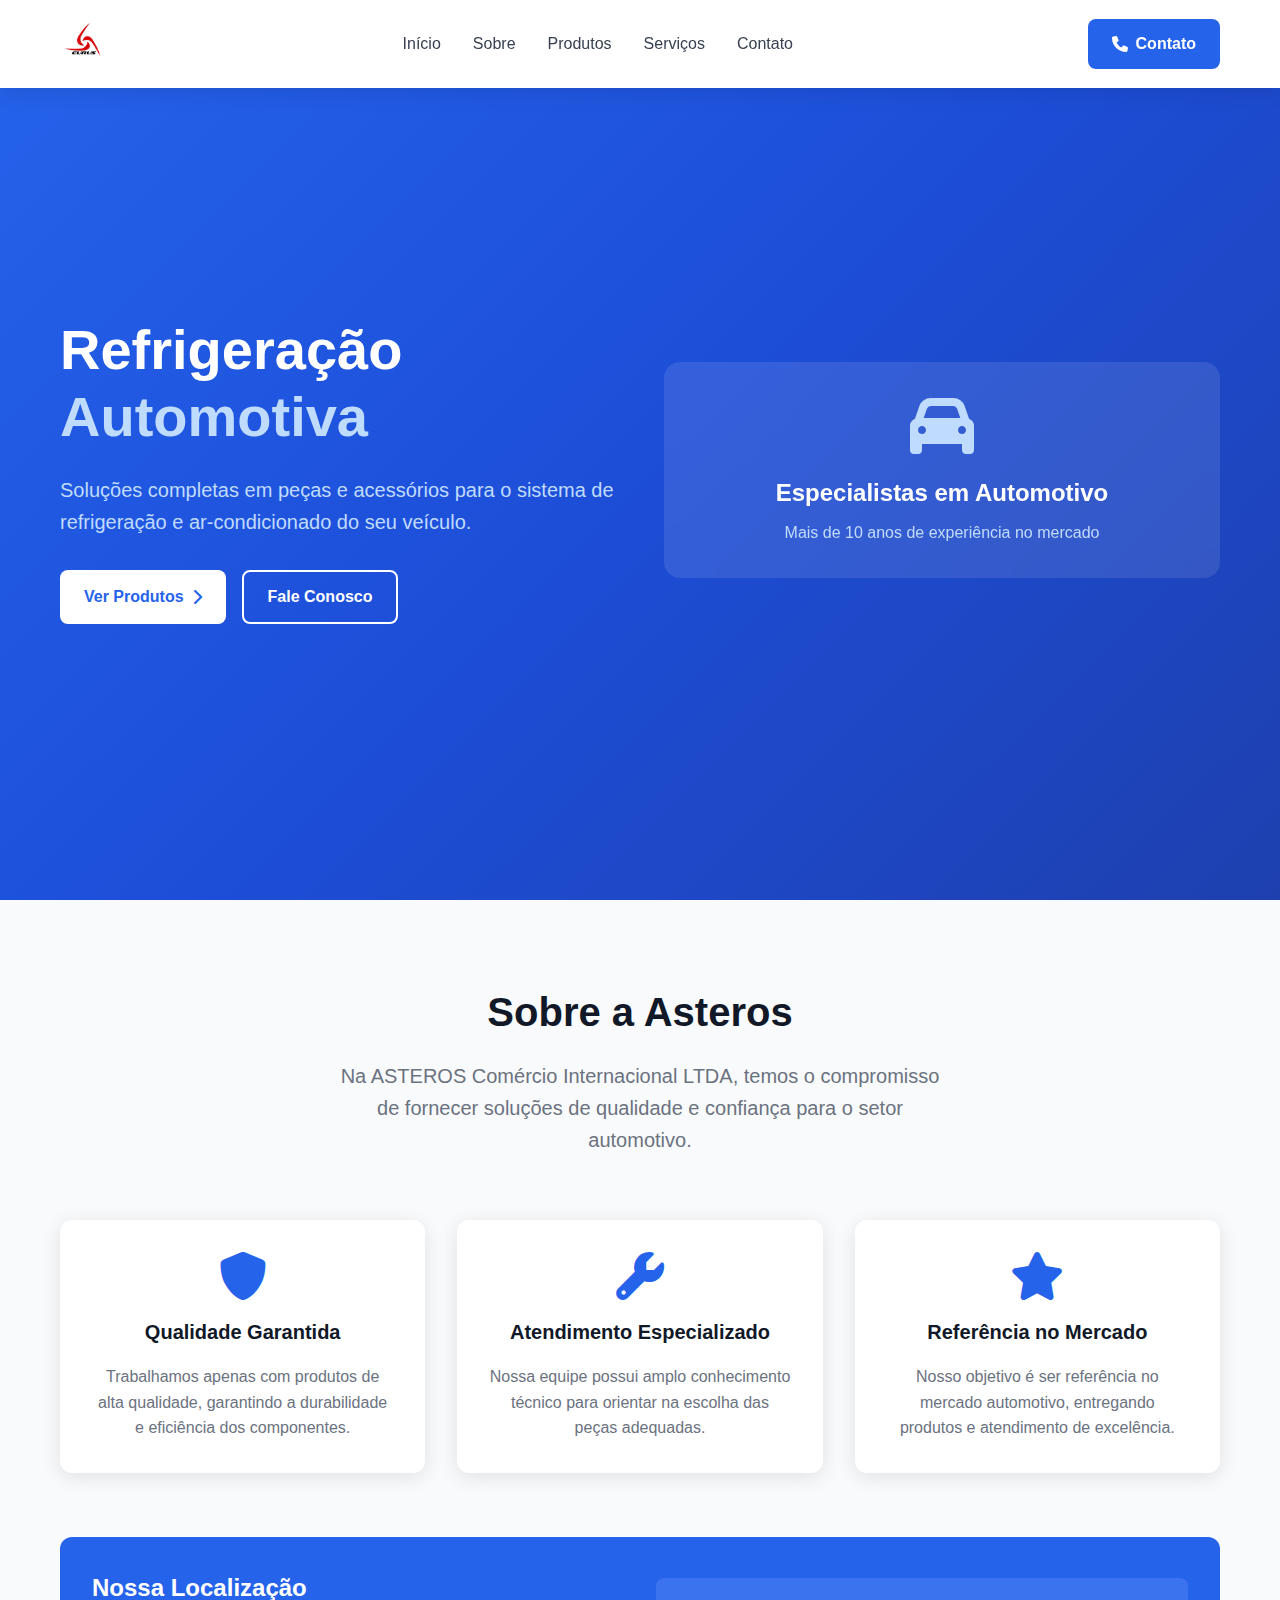
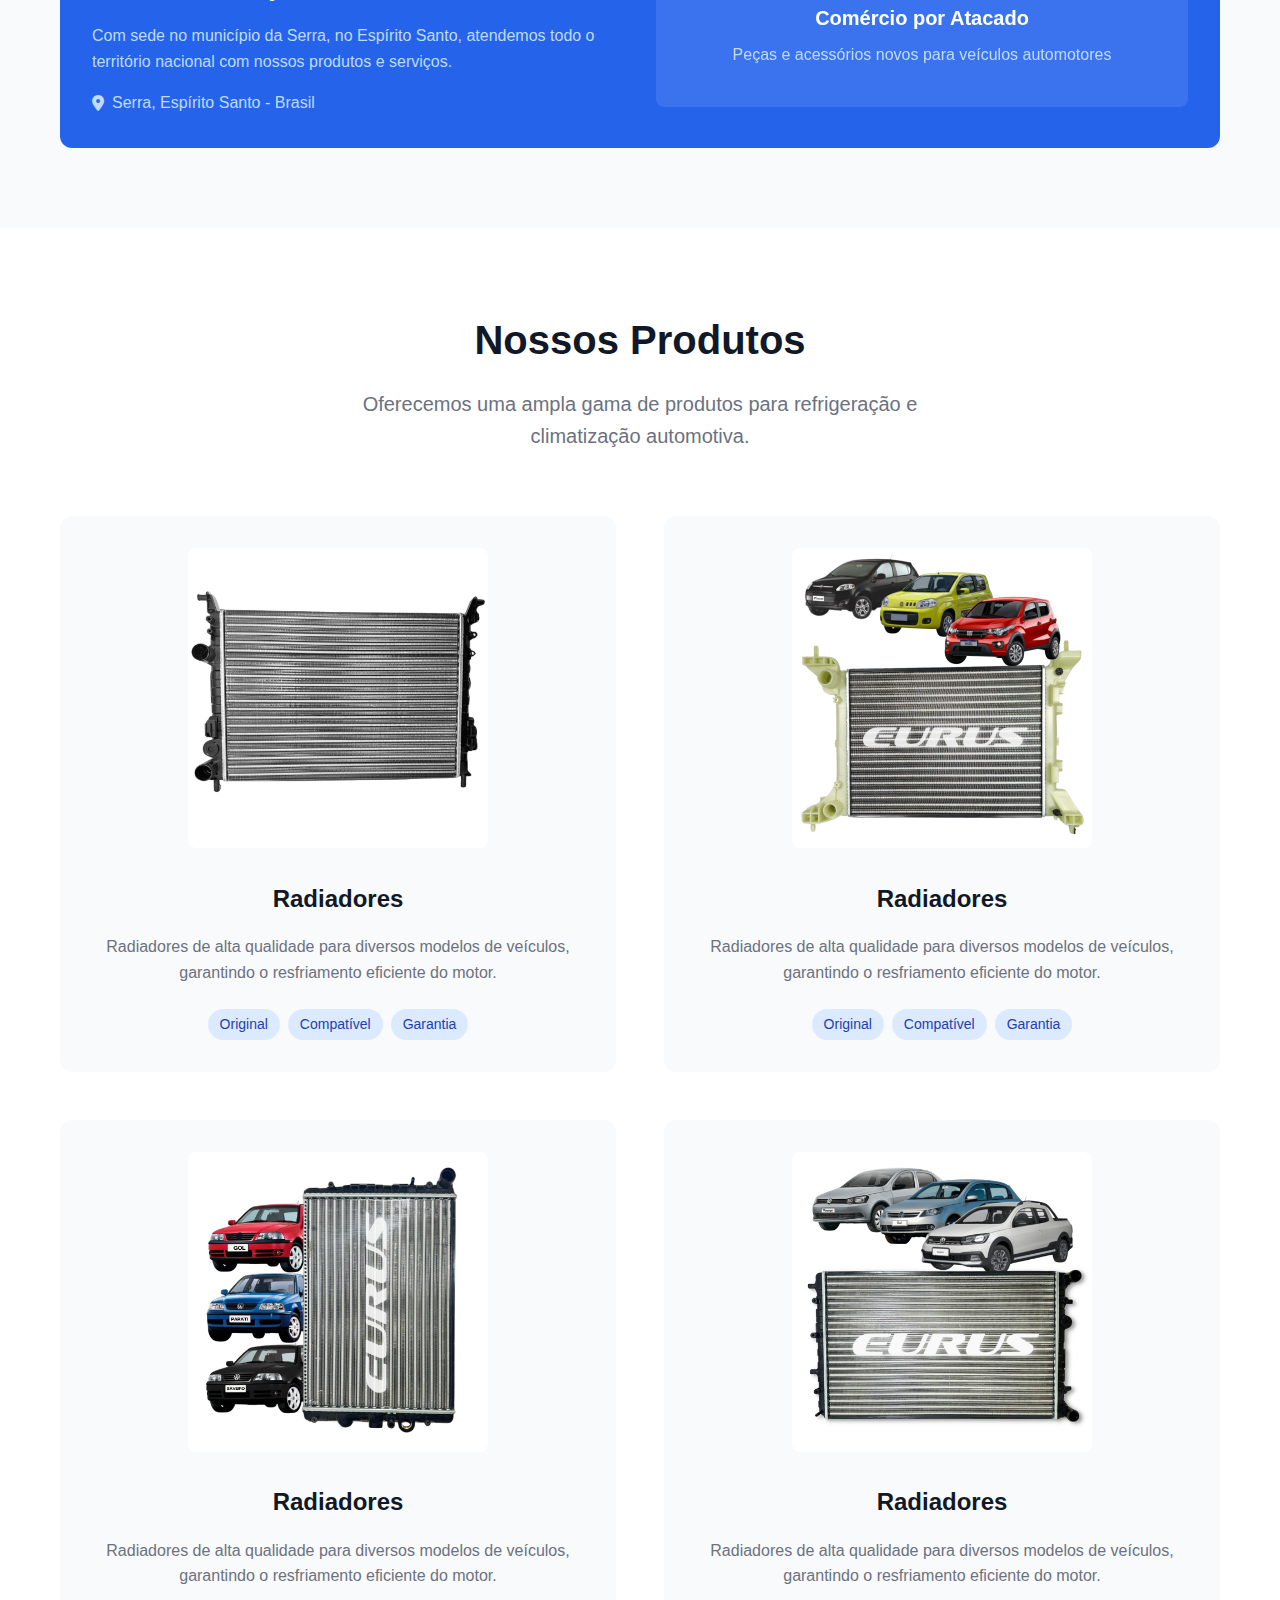
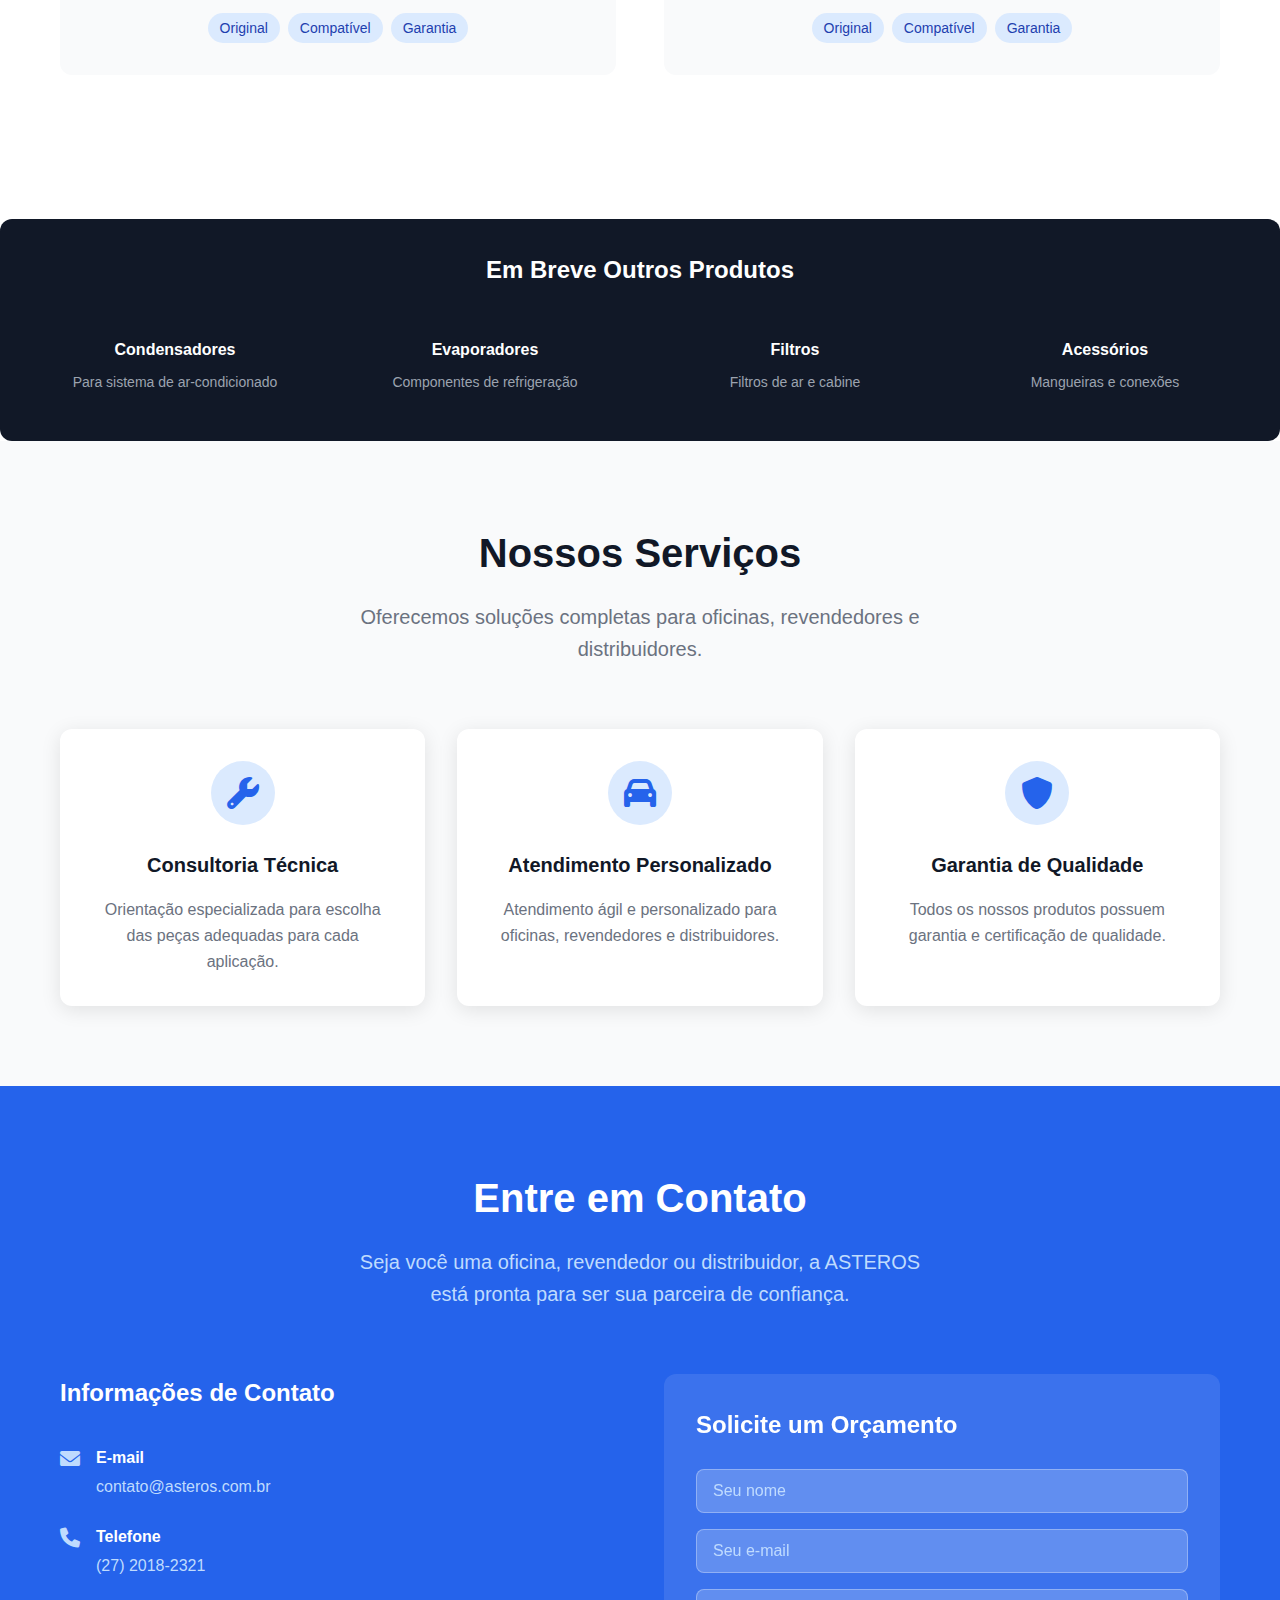
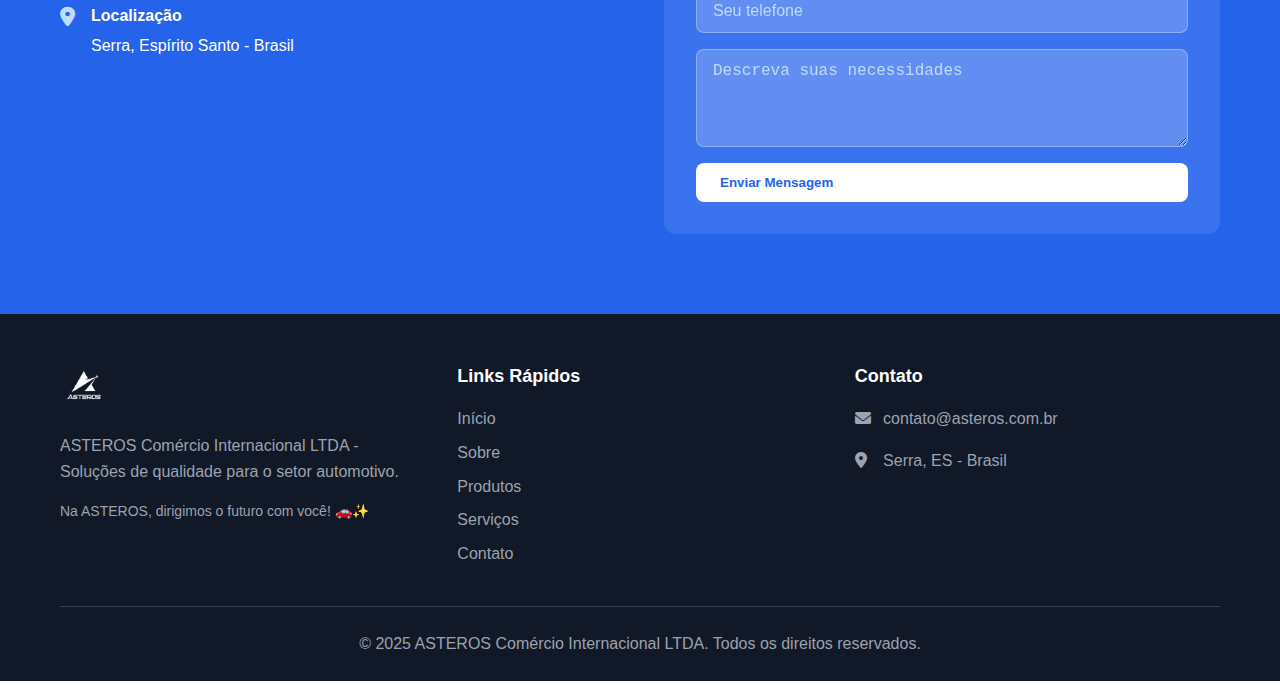
<file: index.html>
<!DOCTYPE html>
<html lang="pt-BR">
<head>
    <meta charset="UTF-8">
    <meta name="viewport" content="width=device-width, initial-scale=1.0">
    <title>Asteros - Refrigeração Automotiva</title>
    <link rel="stylesheet" href="styles.css">
    <link href="https://cdnjs.cloudflare.com/ajax/libs/font-awesome/6.0.0/css/all.min.css" rel="stylesheet">
</head>
<body>
    <!-- Header -->
    <header class="header">
        <div class="container">
            <div class="nav-wrapper">
                <div class="logo">
                    <img src="logo_eurus.png" alt="EURUS" class="logo-img">
                </div>
                <nav class="nav">
                    <a href="#inicio" class="nav-link">Início</a>
                    <a href="#sobre" class="nav-link">Sobre</a>
                    <a href="#produtos" class="nav-link">Produtos</a>
                    <a href="#servicos" class="nav-link">Serviços</a>
                    <a href="#contato" class="nav-link">Contato</a>
                </nav>
                <div class="header-actions">
                    <a href="tel:+552720182321" class="btn btn-primary">
                        <i class="fas fa-phone"></i>
                        Contato
                    </a>
                </div>
                <button class="mobile-menu-btn" onclick="toggleMobileMenu()">
                    <i class="fas fa-bars"></i>
                </button>
            </div>
        </div>
    </header>

    <!-- Hero Section -->
    <section id="inicio" class="hero">
        <div class="container">
            <div class="hero-content">
                <div class="hero-text">
                    <h1 class="hero-title">
                        Refrigeração
                        <span class="hero-subtitle">Automotiva</span>
                    </h1>
                    <p class="hero-description">
                        Soluções completas em peças e acessórios para o sistema de refrigeração e ar-condicionado do seu veículo.
                    </p>
                    <div class="hero-actions">
                        <a href="#produtos" class="btn btn-white">
                            Ver Produtos
                            <i class="fas fa-chevron-right"></i>
                        </a>
                        <a href="#contato" class="btn btn-outline">
                            Fale Conosco
                        </a>
                    </div>
                </div>
                <div class="hero-visual">
                    <div class="hero-card">
                        <i class="fas fa-car hero-icon"></i>
                        <h3>Especialistas em Automotivo</h3>
                        <p>Mais de 10 anos de experiência no mercado</p>
                    </div>
                </div>
            </div>
        </div>
    </section>

    <!-- Sobre Section -->
    <section id="sobre" class="about">
        <div class="container">
            <div class="section-header">
                <h2 class="section-title">Sobre a Asteros</h2>
                <p class="section-description">
                    Na ASTEROS Comércio Internacional LTDA, temos o compromisso de fornecer soluções de qualidade e confiança para o setor automotivo.
                </p>
            </div>

            <div class="features-grid">
                <div class="feature-card">
                    <i class="fas fa-shield-alt feature-icon"></i>
                    <h3>Qualidade Garantida</h3>
                    <p>Trabalhamos apenas com produtos de alta qualidade, garantindo a durabilidade e eficiência dos componentes.</p>
                </div>
                <div class="feature-card">
                    <i class="fas fa-wrench feature-icon"></i>
                    <h3>Atendimento Especializado</h3>
                    <p>Nossa equipe possui amplo conhecimento técnico para orientar na escolha das peças adequadas.</p>
                </div>
                <div class="feature-card">
                    <i class="fas fa-star feature-icon"></i>
                    <h3>Referência no Mercado</h3>
                    <p>Nosso objetivo é ser referência no mercado automotivo, entregando produtos e atendimento de excelência.</p>
                </div>
            </div>

            <div class="company-info">
                <div class="company-info-content">
                    <div class="company-text">
                        <h3>Nossa Localização</h3>
                        <p>Com sede no município da Serra, no Espírito Santo, atendemos todo o território nacional com nossos produtos e serviços.</p>
                        <div class="location">
                            <i class="fas fa-map-marker-alt"></i>
                            Serra, Espírito Santo - Brasil
                        </div>
                    </div>
                    <div class="company-highlight">
                        <h4>Comércio por Atacado</h4>
                        <p>Peças e acessórios novos para veículos automotores</p>
                    </div>
                </div>
            </div>
        </div>
    </section>

    <!-- Produtos Section -->
<section id="produtos" class="products">
    <div class="container">
        <div class="section-header">
            <h2 class="section-title">Nossos Produtos</h2>
            <p class="section-description">
                Oferecemos uma ampla gama de produtos para refrigeração e climatização automotiva.
            </p>
        </div>

        <div class="products-grid">
            <div class="product-card">
                <div class="product-image">
                    <img src="radiador_carro.png" alt="Radiador de Carro">
                </div>
                <div class="product-content">
                    <h3>Radiadores</h3>
                    <p>Radiadores de alta qualidade para diversos modelos de veículos, garantindo o resfriamento eficiente do motor.</p>
                    <div class="product-tags">
                        <span class="tag">Original</span>
                        <span class="tag">Compatível</span>
                        <span class="tag">Garantia</span>
                    </div>
                </div>
            </div>

            <div class="product-card">
                <div class="product-image">
                    <img src="EU2542E.png" alt="Radiador de Carro">
                </div>
                <div class="product-content">
                    <h3>Radiadores</h3>
                    <p>Radiadores de alta qualidade para diversos modelos de veículos, garantindo o resfriamento eficiente do motor.</p>
                    <div class="product-tags">
                        <span class="tag">Original</span>
                        <span class="tag">Compatível</span>
                        <span class="tag">Garantia</span>
                    </div>
                </div>
            </div>

            <div class="product-card">
                <div class="product-image">
                    <img src="EU2503E.png" alt="Radiador de Carro">
                </div>
                <div class="product-content">
                    <h3>Radiadores</h3>
                    <p>Radiadores de alta qualidade para diversos modelos de veículos, garantindo o resfriamento eficiente do motor.</p>
                    <div class="product-tags">
                        <span class="tag">Original</span>
                        <span class="tag">Compatível</span>
                        <span class="tag">Garantia</span>
                    </div>
                </div>
            </div>

            <div class="product-card">
                <div class="product-image">
                    <img src="EU2528E.png" alt="Radiador de Carro">
                </div>
                <div class="product-content">
                    <h3>Radiadores</h3>
                    <p>Radiadores de alta qualidade para diversos modelos de veículos, garantindo o resfriamento eficiente do motor.</p>
                    <div class="product-tags">
                        <span class="tag">Original</span>
                        <span class="tag">Compatível</span>
                        <span class="tag">Garantia</span>
                    </div>
                </div>
            </div>
        </div> <!-- Fim da products-grid -->
    </div> <!-- Fim do container -->
</section>

            <div class="other-products">
                <h3>Em Breve Outros Produtos</h3>
                <div class="other-products-grid">
                    <div class="other-product">
                        <h4>Condensadores</h4>
                        <p>Para sistema de ar-condicionado</p>
                    </div>
                    <div class="other-product">
                        <h4>Evaporadores</h4>
                        <p>Componentes de refrigeração</p>
                    </div>
                    <div class="other-product">
                        <h4>Filtros</h4>
                        <p>Filtros de ar e cabine</p>
                    </div>
                    <div class="other-product">
                        <h4>Acessórios</h4>
                        <p>Mangueiras e conexões</p>
                    </div>
                </div>
            </div>
        </div>
    </section>

    <!-- Serviços Section -->
    <section id="servicos" class="services">
        <div class="container">
            <div class="section-header">
                <h2 class="section-title">Nossos Serviços</h2>
                <p class="section-description">
                    Oferecemos soluções completas para oficinas, revendedores e distribuidores.
                </p>
            </div>

            <div class="services-grid">
                <div class="service-card">
                    <div class="service-icon">
                        <i class="fas fa-wrench"></i>
                    </div>
                    <h3>Consultoria Técnica</h3>
                    <p>Orientação especializada para escolha das peças adequadas para cada aplicação.</p>
                </div>
                <div class="service-card">
                    <div class="service-icon">
                        <i class="fas fa-car"></i>
                    </div>
                    <h3>Atendimento Personalizado</h3>
                    <p>Atendimento ágil e personalizado para oficinas, revendedores e distribuidores.</p>
                </div>
                <div class="service-card">
                    <div class="service-icon">
                        <i class="fas fa-shield-alt"></i>
                    </div>
                    <h3>Garantia de Qualidade</h3>
                    <p>Todos os nossos produtos possuem garantia e certificação de qualidade.</p>
                </div>
            </div>
        </div>
    </section>

    <!-- Contato Section -->
    <section id="contato" class="contact">
        <div class="container">
            <div class="section-header">
                <h2 class="section-title">Entre em Contato</h2>
                <p class="section-description">
                    Seja você uma oficina, revendedor ou distribuidor, a ASTEROS está pronta para ser sua parceira de confiança.
                </p>
            </div>

            <div class="contact-content">
                <div class="contact-info">
                    <h3>Informações de Contato</h3>
                    <div class="contact-item">
                        <i class="fas fa-envelope"></i>
                        <div>
                            <strong>E-mail</strong>
                            <a href="mailto:contato@asteros.com.br">contato@asteros.com.br</a>
                        </div>
                    </div>
                    <div class="contact-item">
                        <i class="fas fa-phone"></i>
                        <div>
                            <strong>Telefone</strong>
                            <a href="tel:+552720182321">(27) 2018-2321</a>
                        </div>
                    </div>
                    <div class="contact-item">
                        <i class="fas fa-map-marker-alt"></i>
                        <div>
                            <strong>Localização</strong>
                            <span>Serra, Espírito Santo - Brasil</span>
                        </div>
                    </div>
                </div>

                <div class="contact-form">
                    <h3>Solicite um Orçamento</h3>
                    <form>
                        <input type="text" placeholder="Seu nome" required>
                        <input type="email" placeholder="Seu e-mail" required>
                        <input type="tel" placeholder="Seu telefone" required>
                        <textarea placeholder="Descreva suas necessidades" rows="4" required></textarea>
                        <button type="submit" class="btn btn-white">Enviar Mensagem</button>
                    </form>
                </div>
            </div>
        </div>
    </section>

    <!-- Footer -->
    <footer class="footer">
        <div class="container">
            <div class="footer-content">
                <div class="footer-section">
                    <img src="logo.png" alt="Asteros" class="footer-logo">
                    <p>ASTEROS Comércio Internacional LTDA - Soluções de qualidade para o setor automotivo.</p>
                    <p class="footer-slogan">Na ASTEROS, dirigimos o futuro com você! 🚗✨</p>
                </div>
                <div class="footer-section">
                    <h4>Links Rápidos</h4>
                    <ul>
                        <li><a href="#inicio">Início</a></li>
                        <li><a href="#sobre">Sobre</a></li>
                        <li><a href="#produtos">Produtos</a></li>
                        <li><a href="#servicos">Serviços</a></li>
                        <li><a href="#contato">Contato</a></li>
                    </ul>
                </div>
                <div class="footer-section">
                    <h4>Contato</h4>
                    <p><i class="fas fa-envelope"></i> contato@asteros.com.br</p>
                    <p><i class="fas fa-map-marker-alt"></i> Serra, ES - Brasil</p>
                </div>
            </div>
            <div class="footer-bottom">
                <p>&copy; 2025 ASTEROS Comércio Internacional LTDA. Todos os direitos reservados.</p>
            </div>
        </div>
    </footer>

    <script src="script.js"></script>
</body>
</html>
</file>
<file: styles.css>
/* Reset e Base */
* {
    margin: 0;
    padding: 0;
    box-sizing: border-box;
}

body {
    font-family: 'Segoe UI', Tahoma, Geneva, Verdana, sans-serif;
    line-height: 1.6;
    color: #333;
    overflow-x: hidden;
}

.container {
    max-width: 1200px;
    margin: 0 auto;
    padding: 0 20px;
}

/* Botões */
.btn {
    display: inline-flex;
    align-items: center;
    gap: 8px;
    padding: 12px 24px;
    border: none;
    border-radius: 8px;
    text-decoration: none;
    font-weight: 600;
    transition: all 0.3s ease;
    cursor: pointer;
}

.btn-primary {
    background: #2563eb;
    color: white;
}

.btn-primary:hover {
    background: #1d4ed8;
    transform: translateY(-2px);
}

.btn-white {
    background: white;
    color: #2563eb;
}

.btn-white:hover {
    background: #f8fafc;
    transform: translateY(-2px);
}

.btn-outline {
    background: transparent;
    color: white;
    border: 2px solid white;
}

.btn-outline:hover {
    background: white;
    color: #2563eb;
}

/* Header */
.header {
    background: white;
    box-shadow: 0 4px 20px rgba(0, 0, 0, 0.1);
    position: fixed;
    top: 0;
    left: 0;
    right: 0;
    z-index: 1000;
}

.nav-wrapper {
    display: flex;
    align-items: center;
    justify-content: space-between;
    padding: 16px 0;
}

.logo-img {
    height: 48px;
    width: auto;
}

.nav {
    display: flex;
    gap: 32px;
}

.nav-link {
    text-decoration: none;
    color: #374151;
    font-weight: 500;
    transition: color 0.3s ease;
}

.nav-link:hover {
    color: #2563eb;
}

.mobile-menu-btn {
    display: none;
    background: none;
    border: none;
    font-size: 24px;
    color: #374151;
    cursor: pointer;
}

/* Hero Section */
.hero {
    background: linear-gradient(135deg, #2563eb 0%, #1d4ed8 50%, #1e40af 100%);
    color: white;
    padding: 120px 0 80px;
    min-height: 100vh;
    display: flex;
    align-items: center;
}

.hero-content {
    display: grid;
    grid-template-columns: 1fr 1fr;
    gap: 48px;
    align-items: center;
}

.hero-title {
    font-size: 3.5rem;
    font-weight: 700;
    line-height: 1.2;
    margin-bottom: 24px;
}

.hero-subtitle {
    display: block;
    color: #bfdbfe;
}

.hero-description {
    font-size: 1.25rem;
    color: #bfdbfe;
    margin-bottom: 32px;
}

.hero-actions {
    display: flex;
    gap: 16px;
    flex-wrap: wrap;
}

.hero-card {
    background: rgba(255, 255, 255, 0.1);
    backdrop-filter: blur(10px);
    border-radius: 16px;
    padding: 32px;
    text-align: center;
}

.hero-icon {
    font-size: 4rem;
    color: #bfdbfe;
    margin-bottom: 16px;
}

.hero-card h3 {
    font-size: 1.5rem;
    margin-bottom: 8px;
}

.hero-card p {
    color: #bfdbfe;
}

/* Seções */
.section-header {
    text-align: center;
    margin-bottom: 64px;
}

.section-title {
    font-size: 2.5rem;
    font-weight: 700;
    color: #111827;
    margin-bottom: 16px;
}

.section-description {
    font-size: 1.25rem;
    color: #6b7280;
    max-width: 600px;
    margin: 0 auto;
}

/* About Section */
.about {
    padding: 80px 0;
    background: #f9fafb;
}

.features-grid {
    display: grid;
    grid-template-columns: repeat(auto-fit, minmax(300px, 1fr));
    gap: 32px;
    margin-bottom: 64px;
}

.feature-card {
    background: white;
    padding: 32px;
    border-radius: 12px;
    box-shadow: 0 4px 20px rgba(0, 0, 0, 0.1);
    text-align: center;
    transition: transform 0.3s ease;
}

.feature-card:hover {
    transform: translateY(-8px);
}

.feature-icon {
    font-size: 3rem;
    color: #2563eb;
    margin-bottom: 16px;
}

.feature-card h3 {
    font-size: 1.25rem;
    font-weight: 700;
    color: #111827;
    margin-bottom: 16px;
}

.feature-card p {
    color: #6b7280;
}

.company-info {
    background: #2563eb;
    color: white;
    padding: 32px;
    border-radius: 12px;
}

.company-info-content {
    display: grid;
    grid-template-columns: 1fr 1fr;
    gap: 32px;
    align-items: center;
}

.company-info h3 {
    font-size: 1.5rem;
    margin-bottom: 16px;
}

.company-info p {
    color: #bfdbfe;
    margin-bottom: 16px;
}

.location {
    display: flex;
    align-items: center;
    gap: 8px;
    color: #bfdbfe;
}

.company-highlight {
    background: rgba(255, 255, 255, 0.1);
    backdrop-filter: blur(10px);
    padding: 24px;
    border-radius: 8px;
    text-align: center;
}

.company-highlight h4 {
    font-size: 1.25rem;
    margin-bottom: 8px;
}

.company-highlight p {
    color: #bfdbfe;
}

/* Products Section */
.products {
    padding: 80px 0;
    background: white;
}

.products-grid {
    display: grid;
    grid-template-columns: repeat(auto-fit, minmax(400px, 1fr));
    gap: 48px;
    margin-bottom: 64px;
}

.product-card {
    background: #f9fafb;
    border-radius: 12px;
    padding: 32px;
    text-align: center;
    transition: transform 0.3s ease, box-shadow 0.3s ease;
}

.product-card:hover {
    transform: translateY(-8px);
    box-shadow: 0 20px 40px rgba(0, 0, 0, 0.1);
}

.product-image {
    margin-bottom: 24px;
}

.product-image img {
    width: 100%;
    max-width: 300px;
    height: 300px;
    object-fit: contain;
    border-radius: 8px;
}

.product-content h3 {
    font-size: 1.5rem;
    font-weight: 700;
    color: #111827;
    margin-bottom: 16px;
}

.product-content p {
    color: #6b7280;
    margin-bottom: 24px;
}

.product-tags {
    display: flex;
    gap: 8px;
    justify-content: center;
    flex-wrap: wrap;
}

.tag {
    background: #dbeafe;
    color: #1e40af;
    padding: 4px 12px;
    border-radius: 20px;
    font-size: 0.875rem;
    font-weight: 500;
}

.other-products {
    background: #111827;
    color: white;
    padding: 32px;
    border-radius: 12px;
    text-align: center;
}

.other-products h3 {
    font-size: 1.5rem;
    margin-bottom: 32px;
}

.other-products-grid {
    display: grid;
    grid-template-columns: repeat(auto-fit, minmax(200px, 1fr));
    gap: 24px;
}

.other-product {
    padding: 16px;
}

.other-product h4 {
    font-weight: 600;
    margin-bottom: 8px;
}

.other-product p {
    color: #9ca3af;
    font-size: 0.875rem;
}

/* Services Section */
.services {
    padding: 80px 0;
    background: #f9fafb;
}

.services-grid {
    display: grid;
    grid-template-columns: repeat(auto-fit, minmax(300px, 1fr));
    gap: 32px;
}

.service-card {
    background: white;
    padding: 32px;
    border-radius: 12px;
    box-shadow: 0 4px 20px rgba(0, 0, 0, 0.1);
    text-align: center;
    transition: transform 0.3s ease;
}

.service-card:hover {
    transform: translateY(-8px);
}

.service-icon {
    width: 64px;
    height: 64px;
    background: #dbeafe;
    border-radius: 50%;
    display: flex;
    align-items: center;
    justify-content: center;
    margin: 0 auto 24px;
}

.service-icon i {
    font-size: 2rem;
    color: #2563eb;
}

.service-card h3 {
    font-size: 1.25rem;
    font-weight: 700;
    color: #111827;
    margin-bottom: 16px;
}

.service-card p {
    color: #6b7280;
}

/* Contact Section */
.contact {
    padding: 80px 0;
    background: #2563eb;
    color: white;
}

.contact .section-title,
.contact .section-description {
    color: white;
}

.contact .section-description {
    color: #bfdbfe;
}

.contact-content {
    display: grid;
    grid-template-columns: 1fr 1fr;
    gap: 48px;
}

.contact-info h3 {
    font-size: 1.5rem;
    margin-bottom: 32px;
}

.contact-item {
    display: flex;
    align-items: flex-start;
    gap: 16px;
    margin-bottom: 24px;
}

.contact-item i {
    font-size: 1.25rem;
    color: #bfdbfe;
    margin-top: 4px;
}

.contact-item strong {
    display: block;
    margin-bottom: 4px;
}

.contact-item a {
    color: #bfdbfe;
    text-decoration: none;
}

.contact-item a:hover {
    color: white;
}

.contact-form {
    background: rgba(255, 255, 255, 0.1);
    backdrop-filter: blur(10px);
    padding: 32px;
    border-radius: 12px;
}

.contact-form h3 {
    font-size: 1.5rem;
    margin-bottom: 24px;
}

.contact-form form {
    display: flex;
    flex-direction: column;
    gap: 16px;
}

.contact-form input,
.contact-form textarea {
    padding: 12px 16px;
    border: 1px solid rgba(255, 255, 255, 0.3);
    border-radius: 8px;
    background: rgba(255, 255, 255, 0.2);
    color: white;
    font-size: 16px;
}

.contact-form input::placeholder,
.contact-form textarea::placeholder {
    color: #bfdbfe;
}

.contact-form input:focus,
.contact-form textarea:focus {
    outline: none;
    border-color: white;
}

/* Footer */
.footer {
    background: #111827;
    color: white;
    padding: 48px 0 24px;
}

.footer-content {
    display: grid;
    grid-template-columns: repeat(auto-fit, minmax(250px, 1fr));
    gap: 32px;
    margin-bottom: 32px;
}

.footer-logo {
    height: 48px;
    width: auto;
    filter: brightness(0) invert(1);
    margin-bottom: 16px;
}

.footer-section p {
    color: #9ca3af;
    margin-bottom: 16px;
}

.footer-slogan {
    font-size: 0.875rem;
}

.footer-section h4 {
    font-size: 1.125rem;
    margin-bottom: 16px;
}

.footer-section ul {
    list-style: none;
}

.footer-section ul li {
    margin-bottom: 8px;
}

.footer-section ul li a {
    color: #9ca3af;
    text-decoration: none;
    transition: color 0.3s ease;
}

.footer-section ul li a:hover {
    color: white;
}

.footer-section i {
    margin-right: 8px;
    width: 16px;
}

.footer-bottom {
    border-top: 1px solid #374151;
    padding-top: 24px;
    text-align: center;
}

.footer-bottom p {
    color: #9ca3af;
}

/* Animações */
@keyframes fadeInUp {
    from {
        opacity: 0;
        transform: translateY(30px);
    }
    to {
        opacity: 1;
        transform: translateY(0);
    }
}

.fade-in-up {
    animation: fadeInUp 0.8s ease-out;
}

/* Responsivo */
@media (max-width: 768px) {
    .nav {
        display: none;
    }
    
    .mobile-menu-btn {
        display: block;
    }
    
    .hero-content {
        grid-template-columns: 1fr;
        text-align: center;
    }
    
    .hero-title {
        font-size: 2.5rem;
    }
    
    .hero-actions {
        justify-content: center;
    }
    
    .company-info-content {
        grid-template-columns: 1fr;
    }
    
    .products-grid {
        grid-template-columns: 1fr;
    }
    
    .contact-content {
        grid-template-columns: 1fr;
    }
    
    .other-products-grid {
        grid-template-columns: repeat(2, 1fr);
    }
    
    .footer-content {
        grid-template-columns: 1fr;
        text-align: center;
    }
}

@media (max-width: 480px) {
    .container {
        padding: 0 16px;
    }
    
    .hero-title {
        font-size: 2rem;
    }
    
    .section-title {
        font-size: 2rem;
    }
    
    .other-products-grid {
        grid-template-columns: 1fr;
    }
}

/* Smooth scrolling */
html {
    scroll-behavior: smooth;
}

/* Hover effects */
.nav-link,
.btn,
.feature-card,
.product-card,
.service-card {
    transition: all 0.3s ease;
}

/* Focus states */
.btn:focus,
input:focus,
textarea:focus {
    outline: 2px solid #2563eb;
    outline-offset: 2px;
}
</file>
